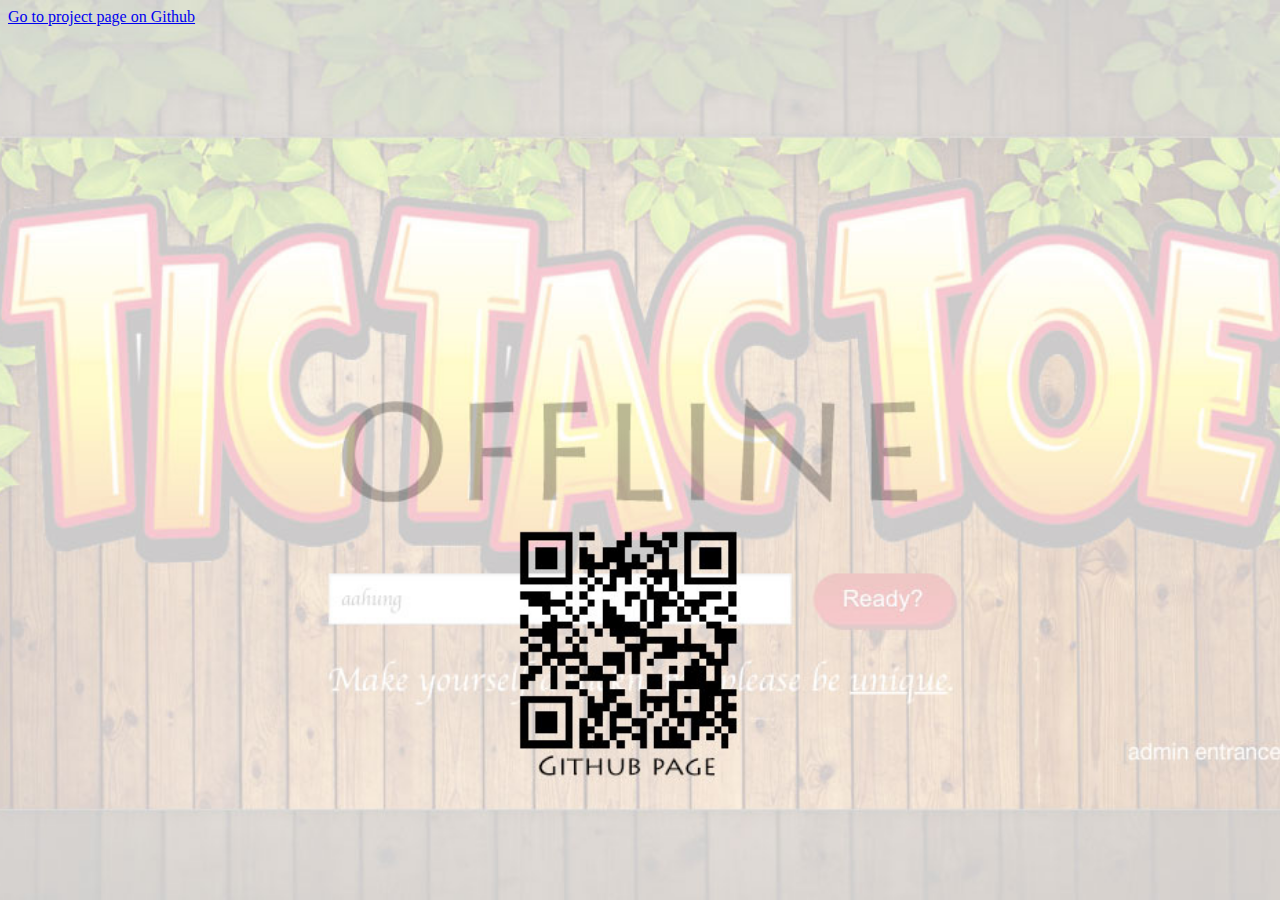
<file: index.html>
<!DOCTYPE HTML>
<html>

<head>
<style>


html {
	height: 100%;
	width: 100%;
	background-image: url("offline.jpg");
	background-repeat: no-repeat;
	background-size: cover;
	background-position: center;
}

</style>
</head>

<body>
<a href="https://github.com/Aahung/multiplayer-tic-tac-toe">Go to project page on Github</a>
</body>

</html>
</file>
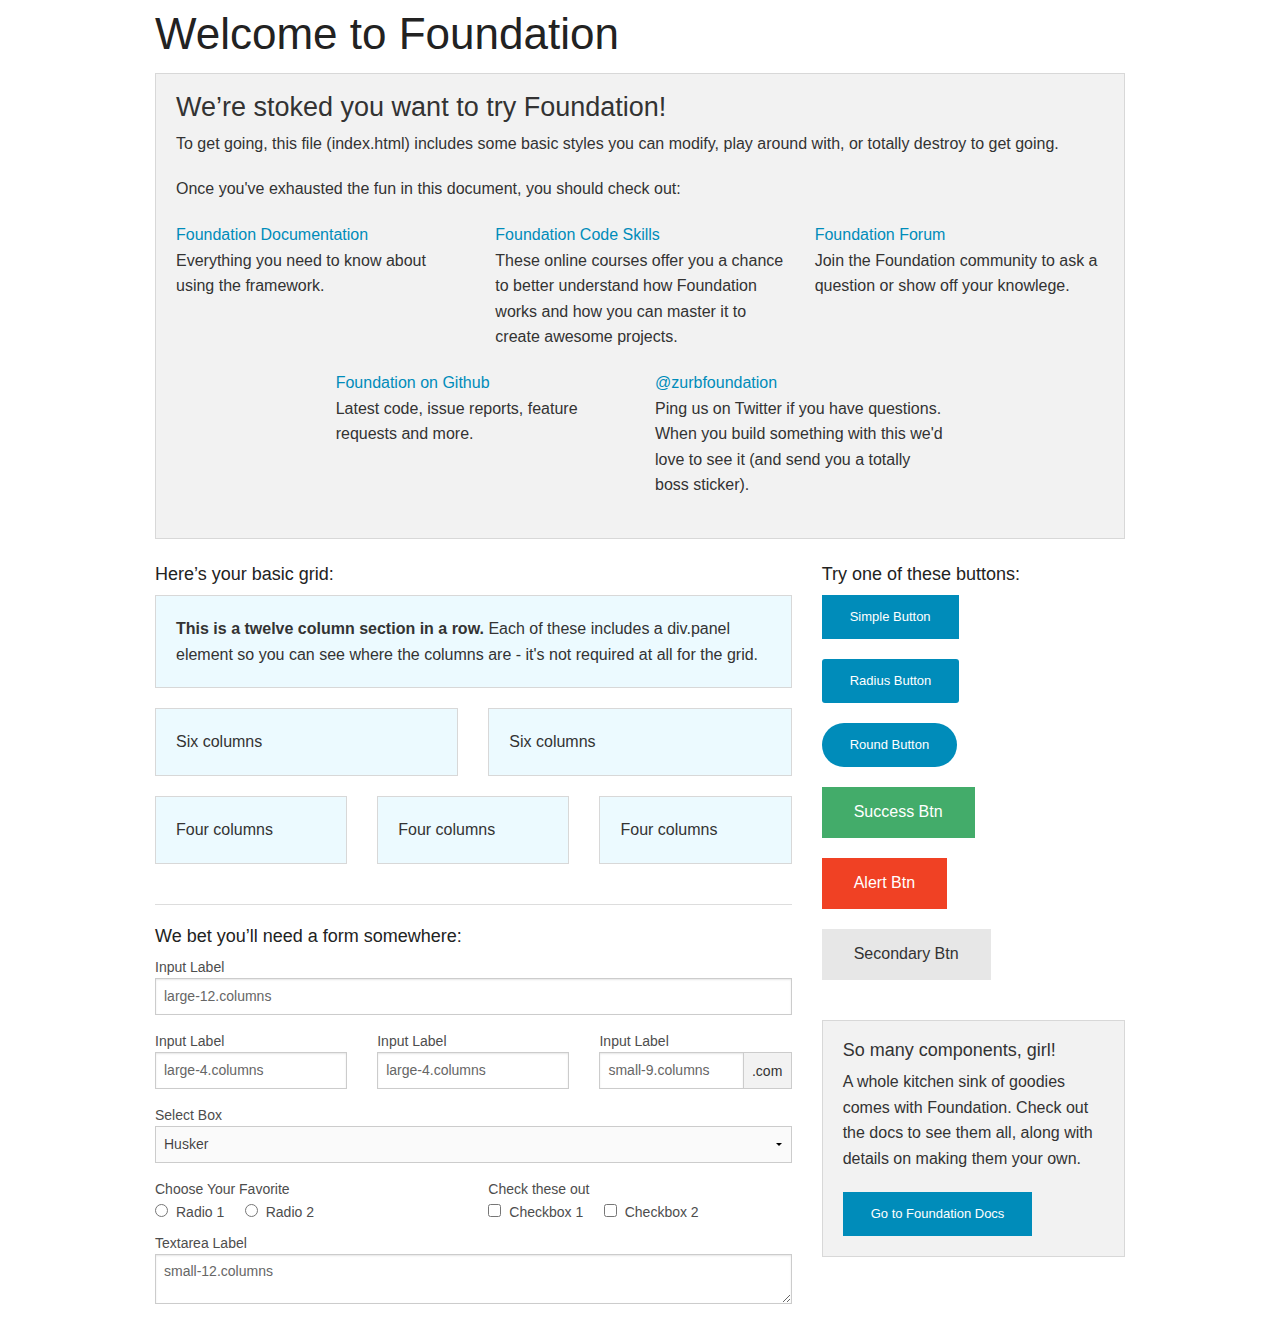
<file: public/lib/foundation-5/index.html>
<!doctype html>
<html class="no-js" lang="en">
  <head>
    <meta charset="utf-8" />
    <meta name="viewport" content="width=device-width, initial-scale=1.0" />
    <title>Foundation | Welcome</title>
    <link rel="stylesheet" href="css/foundation.css" />
    <script src="js/vendor/modernizr.js"></script>
  </head>
  <body>
    
    <div class="row">
      <div class="large-12 columns">
        <h1>Welcome to Foundation</h1>
      </div>
    </div>
    
    <div class="row">
      <div class="large-12 columns">
        <div class="panel">
          <h3>We&rsquo;re stoked you want to try Foundation! </h3>
          <p>To get going, this file (index.html) includes some basic styles you can modify, play around with, or totally destroy to get going.</p>
          <p>Once you've exhausted the fun in this document, you should check out:</p>
          <div class="row">
            <div class="large-4 medium-4 columns">
              <p><a href="http://foundation.zurb.com/docs">Foundation Documentation</a><br />Everything you need to know about using the framework.</p>
            </div>
            <div class="large-4 medium-4 columns">
              <p><a href="http://zurb.com/university/code-skills">Foundation Code Skills</a><br />These online courses offer you a chance to better understand how Foundation works and how you can master it to create awesome projects.</p>
            </div>
            <div class="large-4 medium-4 columns">
              <p><a href="http://foundation.zurb.com/forum">Foundation Forum</a><br />Join the Foundation community to ask a question or show off your knowlege.</p>
            </div>
          </div>
          <div class="row">
            <div class="large-4 medium-4 medium-push-2 columns">
              <p><a href="http://github.com/zurb/foundation">Foundation on Github</a><br />Latest code, issue reports, feature requests and more.</p>
            </div>
            <div class="large-4 medium-4 medium-pull-2 columns">
              <p><a href="https://twitter.com/ZURBfoundation">@zurbfoundation</a><br />Ping us on Twitter if you have questions. When you build something with this we'd love to see it (and send you a totally boss sticker).</p>
            </div>        
          </div>
        </div>
      </div>
    </div>

    <div class="row">
      <div class="large-8 medium-8 columns">
        <h5>Here&rsquo;s your basic grid:</h5>
        <!-- Grid Example -->

        <div class="row">
          <div class="large-12 columns">
            <div class="callout panel">
              <p><strong>This is a twelve column section in a row.</strong> Each of these includes a div.panel element so you can see where the columns are - it's not required at all for the grid.</p>
            </div>
          </div>
        </div>
        <div class="row">
          <div class="large-6 medium-6 columns">
            <div class="callout panel">
              <p>Six columns</p>
            </div>
          </div>
          <div class="large-6 medium-6 columns">
            <div class="callout panel">
              <p>Six columns</p>
            </div>
          </div>
        </div>
        <div class="row">
          <div class="large-4 medium-4 small-4 columns">
            <div class="callout panel">
              <p>Four columns</p>
            </div>
          </div>
          <div class="large-4 medium-4 small-4 columns">
            <div class="callout panel">
              <p>Four columns</p>
            </div>
          </div>
          <div class="large-4 medium-4 small-4 columns">
            <div class="callout panel">
              <p>Four columns</p>
            </div>
          </div>
        </div>
        
        <hr />
                
        <h5>We bet you&rsquo;ll need a form somewhere:</h5>
        <form>
          <div class="row">
            <div class="large-12 columns">
              <label>Input Label</label>
              <input type="text" placeholder="large-12.columns" />
            </div>
          </div>
          <div class="row">
            <div class="large-4 medium-4 columns">
              <label>Input Label</label>
              <input type="text" placeholder="large-4.columns" />
            </div>
            <div class="large-4 medium-4 columns">
              <label>Input Label</label>
              <input type="text" placeholder="large-4.columns" />
            </div>
            <div class="large-4 medium-4 columns">
              <div class="row collapse">
                <label>Input Label</label>
                <div class="small-9 columns">
                  <input type="text" placeholder="small-9.columns" />
                </div>
                <div class="small-3 columns">
                  <span class="postfix">.com</span>
                </div>
              </div>
            </div>
          </div>
          <div class="row">
            <div class="large-12 columns">
              <label>Select Box</label>
              <select>
                <option value="husker">Husker</option>
                <option value="starbuck">Starbuck</option>
                <option value="hotdog">Hot Dog</option>
                <option value="apollo">Apollo</option>
              </select>
            </div>
          </div>
          <div class="row">
            <div class="large-6 medium-6 columns">
              <label>Choose Your Favorite</label>
              <input type="radio" name="pokemon" value="Red" id="pokemonRed"><label for="pokemonRed">Radio 1</label>
              <input type="radio" name="pokemon" value="Blue" id="pokemonBlue"><label for="pokemonBlue">Radio 2</label>
            </div>
            <div class="large-6 medium-6 columns">
              <label>Check these out</label>
              <input id="checkbox1" type="checkbox"><label for="checkbox1">Checkbox 1</label>
              <input id="checkbox2" type="checkbox"><label for="checkbox2">Checkbox 2</label>
            </div>
          </div>
          <div class="row">
            <div class="large-12 columns">
              <label>Textarea Label</label>
              <textarea placeholder="small-12.columns"></textarea>
            </div>
          </div>
        </form>
      </div>     

      <div class="large-4 medium-4 columns">
        <h5>Try one of these buttons:</h5>
        <p><a href="#" class="small button">Simple Button</a><br/>
        <a href="#" class="small radius button">Radius Button</a><br/>
        <a href="#" class="small round button">Round Button</a><br/>            
        <a href="#" class="medium success button">Success Btn</a><br/>
        <a href="#" class="medium alert button">Alert Btn</a><br/>
        <a href="#" class="medium secondary button">Secondary Btn</a></p>           
        <div class="panel">
          <h5>So many components, girl!</h5>
          <p>A whole kitchen sink of goodies comes with Foundation. Check out the docs to see them all, along with details on making them your own.</p>
          <a href="http://foundation.zurb.com/docs/" class="small button">Go to Foundation Docs</a>          
        </div>
      </div>
    </div>
    
    <script src="js/vendor/jquery.js"></script>
    <script src="js/foundation.min.js"></script>
    <script>
      $(document).foundation();
    </script>
  </body>
</html>
</file>
